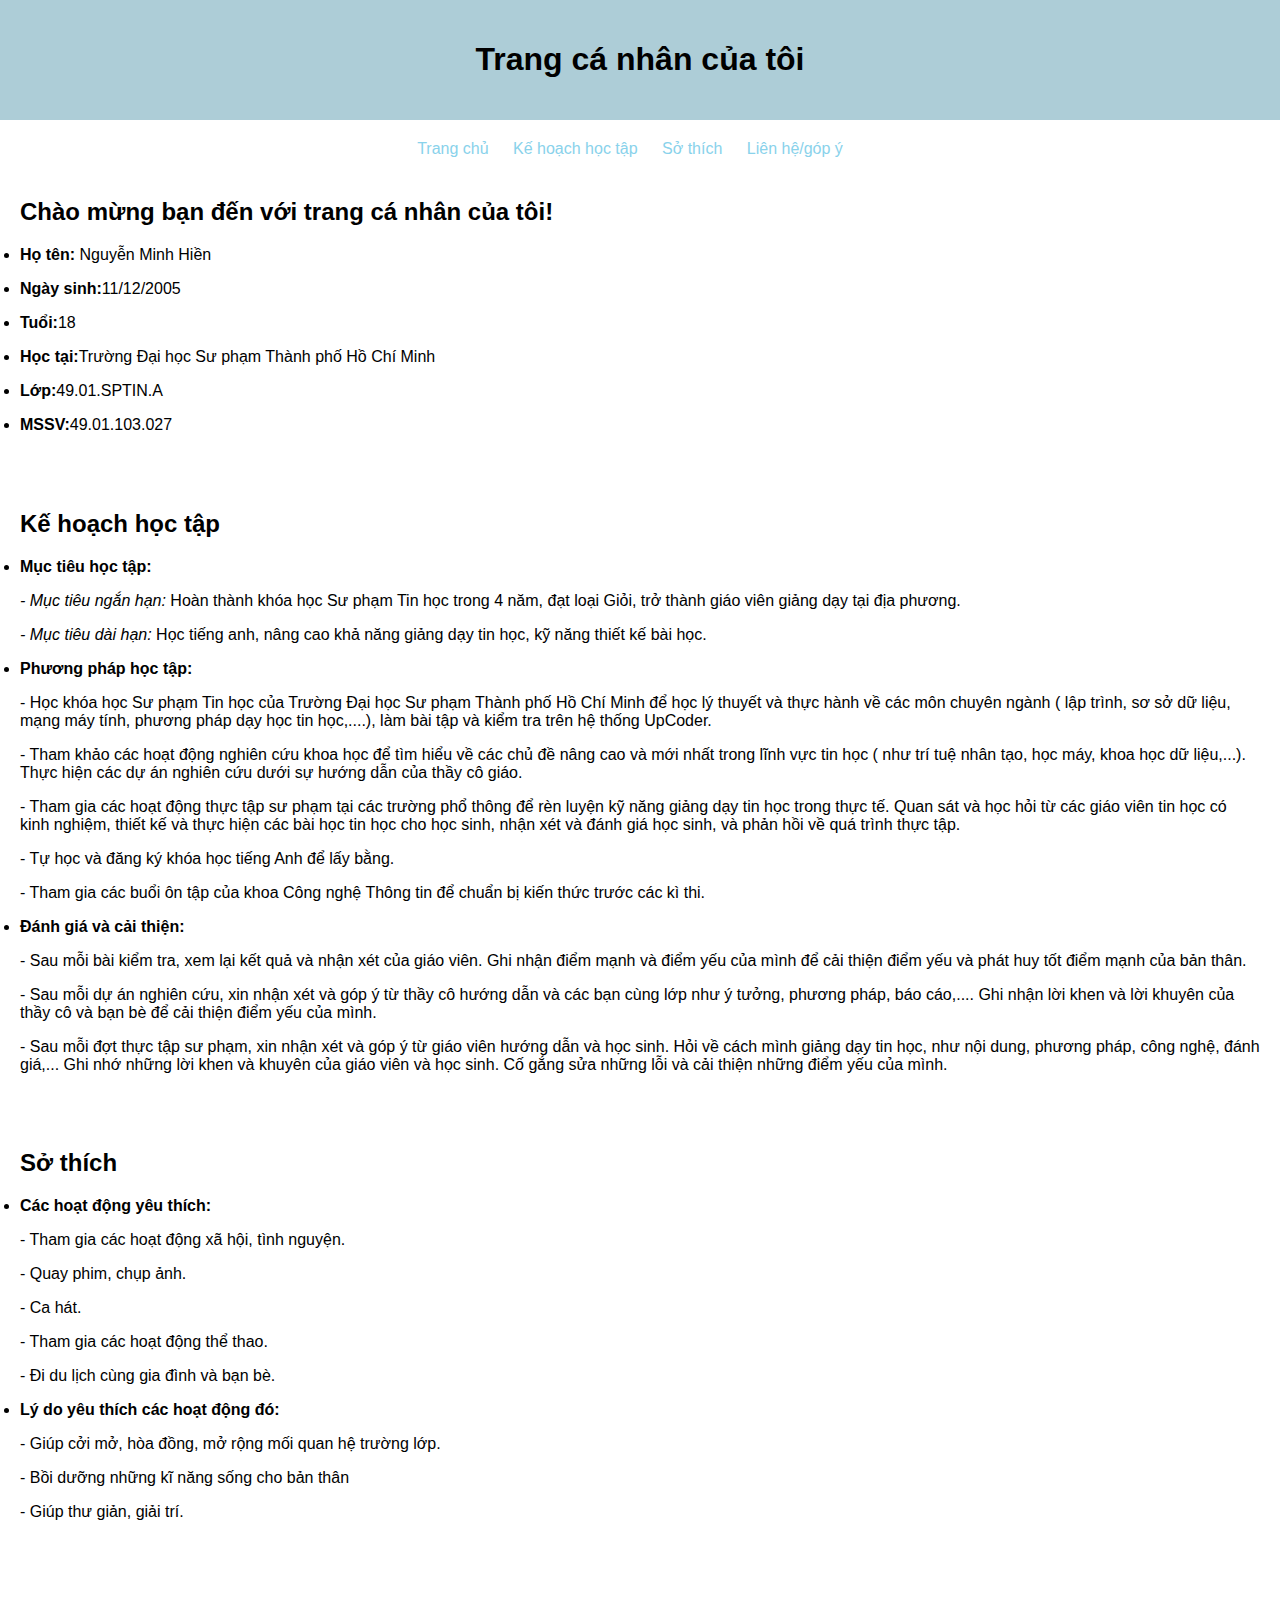
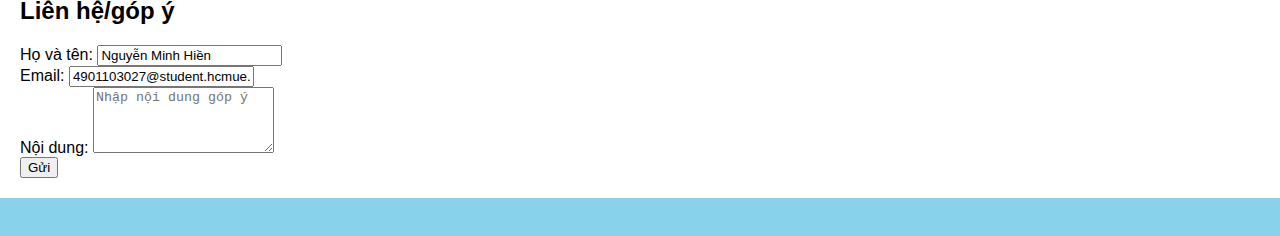
<file: webcanhan/trangcanhan.html>
<!DOCTYPE html>
<html lang="vi">
<head>
    <meta charset="UTF-8">
    <meta name="viewport" content="width=device-width, initial-scale=1.0">
    <title>Trang cá nhân của tôi</title>
    <style>
        body {
            font-family: Arial, sans-serif;
            margin: 0;
            padding: 0;
        }
        header {
            background-color: #a9cad5f2;
            padding: 20px;
            text-align: center;
        }
        nav {
            margin-top: 20px;
            text-align: center;
        }
        nav a {
            margin-right: 20px;
            text-decoration: none;
            color: #89d2eb;
        }
        section {
            padding: 20px;
        }
        footer {
            background-color: #89d2eb;
            color: #89d2eb;
            text-align: center;
            padding: 10px;
        }
    </style>
</head>
<body>
    <header>
        <h1>Trang cá nhân của tôi</h1>
    </header>
    <nav>
        <a href="#home">Trang chủ</a>
        <a href="#study-plan">Kế hoạch học tập</a>
        <a href="#interests">Sở thích</a>
        <a href="#contact">Liên hệ/góp ý</a>
    </nav>
    <section id="home">
        <h2>Chào mừng bạn đến với trang cá nhân của tôi!</h2>
        <p><li><b>Họ tên:</b> Nguyễn Minh Hiền</li></p>
        <p><li><b>Ngày sinh:</b>11/12/2005 </li></p>
        <p><li><b>Tuổi:</b>18 </li></p>
        <p><li><b>Học tại:</b>Trường Đại học Sư phạm Thành phố Hồ Chí Minh </li></p>
        <p><li><b>Lớp:</b>49.01.SPTIN.A</li></p>
        <P><li><b>MSSV:</b>49.01.103.027</li></P>

    </section>
    <section id="study-plan">
        <h2>Kế hoạch học tập</h2>
        <p><li><b>Mục tiêu học tập:</b></li></p>
        <p><i>- Mục tiêu ngắn hạn:</i> Hoàn thành khóa học Sư phạm Tin học trong 4 năm, đạt loại Giỏi, trở thành giáo viên giảng dạy tại địa phương. </p>
        <p><i>- Mục tiêu dài hạn:</i> Học tiếng anh, nâng cao khả năng giảng dạy tin học, kỹ năng thiết kế bài học.</p>
        <p><li><b>Phương pháp học tập:</b></li></p>
        <p>- Học khóa học Sư phạm Tin học của Trường Đại học Sư phạm Thành phố Hồ Chí Minh để học lý thuyết và thực hành về các môn chuyên ngành ( lập trình, sơ sở dữ liệu, mạng máy tính, phương pháp dạy học tin học,....), làm bài tập và kiểm tra trên hệ thống UpCoder.
        </p>
        <p>- Tham khảo các hoạt động nghiên cứu khoa học để tìm hiểu về các chủ đề nâng cao và mới nhất trong lĩnh vực tin học ( như trí tuệ nhân tạo, học máy, khoa học dữ liệu,...). Thực hiện các dự án nghiên cứu dưới sự hướng dẫn của thầy cô giáo.
        </p>
        <p>- Tham gia các hoạt động thực tập sư phạm tại các trường phổ thông để rèn luyện kỹ năng giảng dạy tin học trong thực tế. Quan sát và học hỏi từ các giáo viên tin học có kinh nghiệm, thiết kế và thực hiện các bài học tin học cho học sinh, nhận xét và đánh giá học sinh, và phản hồi về quá trình thực tập.</p>
        <p>- Tự học và đăng ký khóa học tiếng Anh để lấy bằng.</p>
        <P>- Tham gia các buổi ôn tập của khoa Công nghệ Thông tin để chuẩn bị kiến thức trước các kì thi.</p>
        <p><li><b>Đánh giá và cải thiện: </b></li></p>
        <p>- Sau mỗi bài kiểm tra, xem lại kết quả và nhận xét của giáo viên. Ghi nhận điểm mạnh và điểm yếu của mình để cải thiện điểm yếu và phát huy tốt điểm mạnh của bản thân.</p>
        <p>- Sau mỗi dự án nghiên cứu, xin nhận xét và góp ý từ thầy cô hướng dẫn và các bạn cùng lớp như ý tưởng, phương pháp, báo cáo,.... Ghi nhận lời khen và lời khuyên của thầy cô và bạn bè để cải thiện điểm yếu của mình.</p> 
        <p>- Sau mỗi đợt thực tập sư phạm, xin nhận xét và góp ý từ giáo viên hướng dẫn và học sinh. Hỏi về cách mình giảng dạy tin học, như nội dung, phương pháp, công nghệ, đánh giá,... Ghi nhớ những lời khen và khuyên của giáo viên và học sinh. Cố gắng sửa những lỗi và cải thiện những điểm yếu của mình.</p>
    </section>
    <section id="interests">
        <h2>Sở thích</h2>
        <p><li><b>Các hoạt động yêu thích:</b></li>
        <p>- Tham gia các hoạt động xã hội, tình nguyện.</p>
        <p>- Quay phim, chụp ảnh.</p>
        <p>- Ca hát.</p>
        <p>- Tham gia các hoạt động thể thao.</p>
        <p>- Đi du lịch cùng gia đình và bạn bè.</p>
        <p><li><b>Lý do yêu thích các hoạt động đó: </b></li></p>
        <p>- Giúp cởi mở, hòa đồng, mở rộng mối quan hệ trường lớp.</p>
        <p>- Bồi dưỡng những kĩ năng sống cho bản thân </p>
        <p>- Giúp thư giản, giải trí. </p>

    </section>
    <section id="contact">
        <h2>Liên hệ/góp ý</h2>
        <!-- Form liên hệ/góp ý -->
        <form action="mailto:tuyetnhung150304@gmail.com" method="post">
            <label for="name">Họ và tên:</label>
            <input type="text" id="name" name="name" value="Nguyễn Minh Hiền" readonly><br>
            <label for="email">Email:</label>
            <input type="email" id="email" name="email" value="4901103027@student.hcmue.edu.vn" readonly><br>
            <label for="message">Nội dung:</label>
            <textarea id="message" name="message" rows="4" placeholder="Nhập nội dung góp ý"></textarea><br>
            <input type="submit" value="Gửi">
        </form>
    </section>
    <footer>
        © 2023 Trang cá nhân của tôi | Địa chỉ: 4 Đào Trí, P.Phú Thuận, Quận 7, Thành phố Hồ Chí Minh.
    </footer>
</body>
</html>
</file>
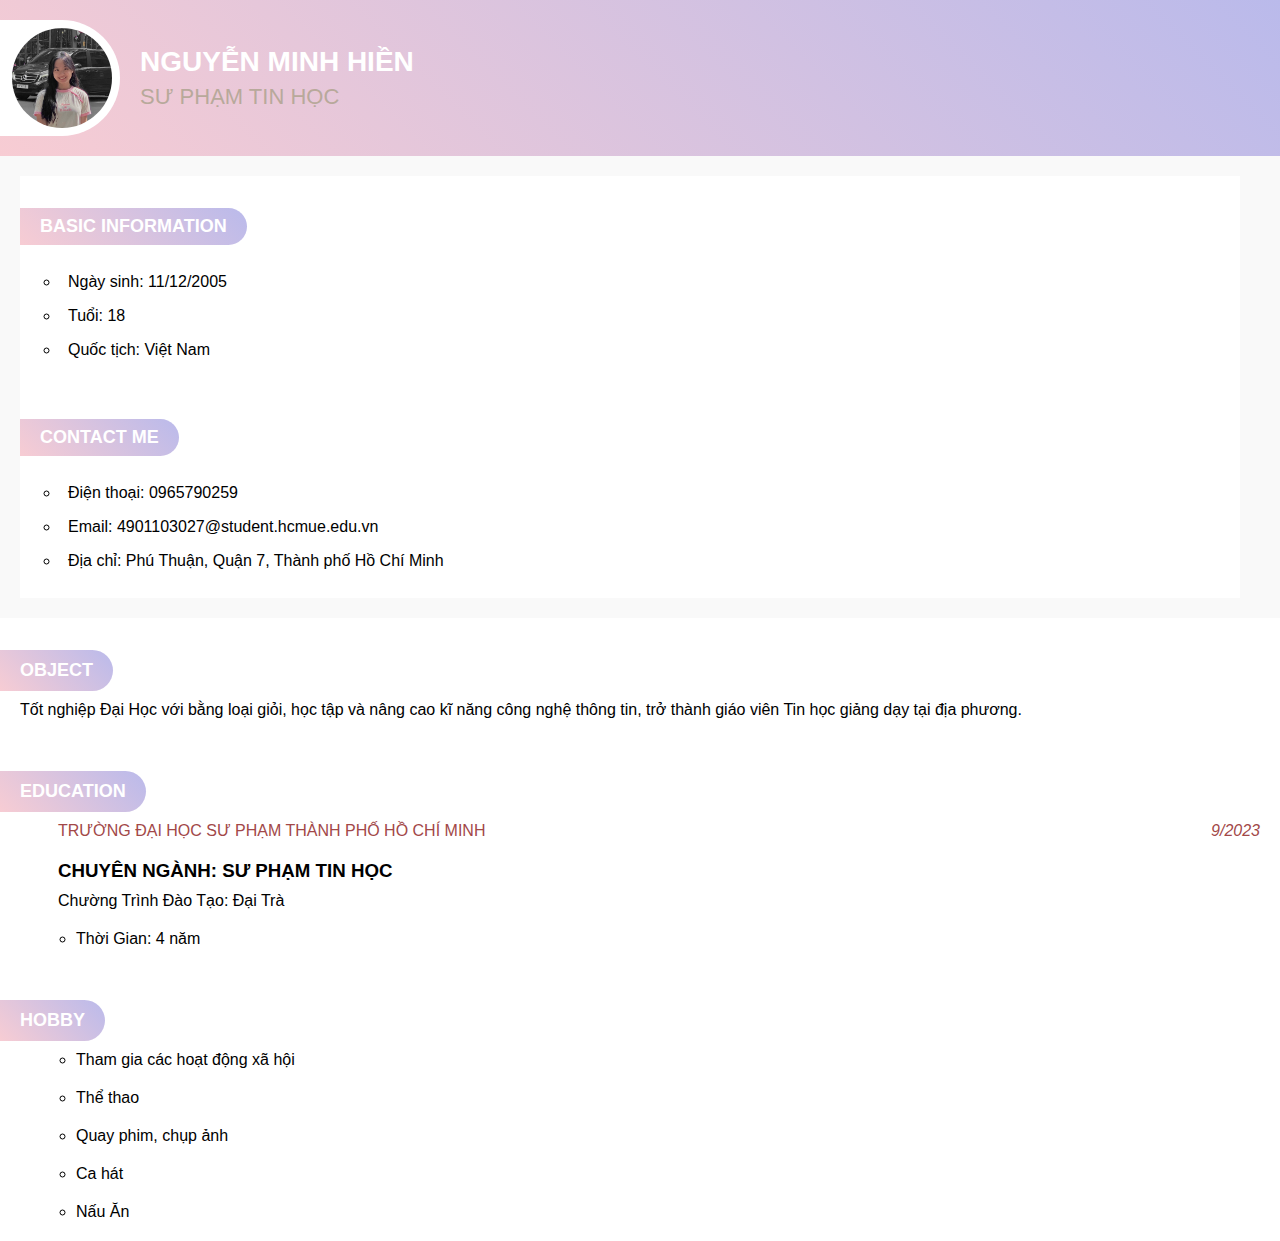
<file: MyCV/html/html.html>
<!DOCTYPE html>
<html lang="en">
<head>
    <meta charset="UTF-8">
    <meta name="viewport" content="width=device-width, initial-scale=1.0">
    <link rel="stylesheet" href="../mycn.css">
    <title>MyCV</title>
</head>
<body>
    <header>
        <div class="img-container">
            <img src="../img/avatar.jpg" alt="avatar" class="img-avatar">
        </div>
        <div class="title-container">
            <h1>NGUYỄN MINH HIỀN</h1>
            <h3>Sư Phạm Tin học </h3>
        </div>
    </header>
    <div class="container">
        <div class="left">
            <div class="tag1">
                <h1 class="title">BASIC INFORMATION</h1>
                <div class="tag-content1">
                    <ul>
                        <li>Ngày sinh: 11/12/2005</li>
                        <li>Tuổi: 18</li>
                        <li>Quốc tịch: Việt Nam</li>
                    </ul>
                </div>
            </div>
            <div class="tag1">
                <h1 class="title">CONTACT ME</h1>
                <div class="tag-content1">
                    <ul>
                        <li>Điện thoại: 0965790259</li>
                        <li>Email: 4901103027@student.hcmue.edu.vn</li>
                        <li>Địa chỉ: Phú Thuận, Quận 7, Thành phố Hồ Chí Minh</li>
                    </ul>
                </div>
            </div>
            </div>
        </div>
        <div class="right">
            <div>
                <h1 class="title1">OBJECT</h1>
                <p class="text-content"> Tốt nghiệp Đại Học với bằng loại giỏi, học tập và nâng cao kĩ năng công nghệ thông tin, trở thành giáo viên Tin học giảng dạy tại địa phương.  </p>
            </div>
            <div class="description">
                <h1 class="title1">EDUCATION</h1>
                <ul>
                    <li>
                        <div class="tab">
                            <p class="text-content">TRƯỜNG ĐẠI HỌC SƯ PHẠM THÀNH PHỐ HỒ CHÍ MINH</p>
                            <p class="text-date">9/2023</p>
                        </div>
                        <h3>CHUYÊN NGÀNH: SƯ PHẠM TIN HỌC</h3>
                        <p class="text-content">Chường Trình Đào Tạo: Đại Trà</p>
                    </li>
                    <ul>
                        <li>Thời Gian: 4 năm</li>
                    </ul>
                </ul>
            </div>
            <div class="description">
                <h1 class="title1">HOBBY</h1>
                <ul>
                    <ul>
                        <li>Tham gia các hoạt động xã hội</li>
                        <li>Thể thao</li>
                        <li>Quay phim, chụp ảnh</li>
                        <li>Ca hát</li>
                        <li>Nấu Ăn</li>
                    </ul>
                </ul>
            </div>
        </div>
    </div>
</body>
</html>
</file>
<file: MyCV/mycn.css>
body{
    margin: 0px;
    background-color: white;
}

*{
    font-family: Arial, Helvetica, sans-serif;
    margin: 0;
}

.text-content{
    padding: 0px 20px;
    text-align: justify;
    margin-bottom: 20px;
}

header{
    padding: 20px 0;
    display: flex;
    background-image:linear-gradient(45deg, rgba(245, 189, 198, 0.767), rgb(186, 186, 235));
}

.img-container{
    background-color: white; 
    padding: 8px;
    padding-left: 12px;
    display: flex;
    justify-items: center;
    align-items: center;
    border-top-right-radius: 100px;
    border-bottom-right-radius: 100px;
}

.title-container{
    padding: 0px 20px;
    display: flex;
    justify-content: center;
    flex-direction: column;
}

.title-container h1,.title-container h3{
    color: white;
    font-size: 28px;
    text-transform: uppercase;
}

.title-container h3{
    font-size: 22px;
    font-weight: 500;
    color: rgb(184, 169, 155);
    margin-top: 6px;
}

.img-avatar{
    width: 100px;
    height: 100px;
    object-fit: cover;
    border-radius: 100px;
}

.container{
    padding: 20px;
    background-color: #f9f9f9;
    display: flex;

}

.right,.left{
    background-color: white;
    width: 100%;
}

.left{
    width: calc(40% -20px);
    margin-right: 20px;
}

.right{
    flex-grow: 1;
}

.title{
    background-image:linear-gradient(45deg, rgba(245, 189, 198, 0.767), rgb(186, 186, 235));
    padding: 8px 20px;
    color: white;
    font-size: 18px;
    display: inline-block;
    border-top-right-radius: 100px;
    border-bottom-right-radius: 100px;
}

.tag1{
    margin-top: 32px;
}

.tag-content1{
    padding: 20px
}

.tag-content1 ul{
    padding: 0;
    margin: 0;
}

.tag-content1 ul li{
    list-style: circle;
    margin-left: 20px;
    padding: 8px;
}

.progress-wrap{
    width: 100%;
    height: 10px;
    background-color:  rgb(184, 169, 155);
    margin-top: 10px;
    margin-bottom: 16px;
}

.progress-title{
    text-transform: uppercase;
    font-size: 14px;
    margin: 0;
    padding: 0;
}

.progress{
    width: 50%;
    height: 10px;
    background: linear-gradient(45deg, rgba(73, 2, 131, 0.767), rgb(215, 94, 240));
}

.title1{
    font-size: 18px;
    padding: 10px 20px;
    background-image: linear-gradient(45deg, rgba(245, 189, 198, 0.767), rgb(186, 186, 235));
    border-top-right-radius: 100px;
    border-bottom-right-radius: 100px;
    display: inline-block;
    margin-bottom: 10px;
    margin-top: 32px;
    color: white;
}

.tab{
    display: flex;
    justify-content: space-between;
}

.tab .text-content{
    font-weight: 600px;
    color: rgb(162, 72, 72);
}

.right ul li{
    list-style: none;
}

.right ul{
    padding: 0;
}

.text-date{
    padding: 0 20px;
    color: rgb(162, 72, 72);
    font-style: italic;
}

.description h3{
    padding: 0 20px;
    margin-bottom: 10px;
}

.description ul{
    padding-left: 38px;
}

.description ul li{
    text-align: justify;
    margin-bottom: 12px;
    list-style: none;
}

.description ul ul li{
    text-align: justify;
    list-style: circle;
    margin-bottom: 20px;
}
</file>
